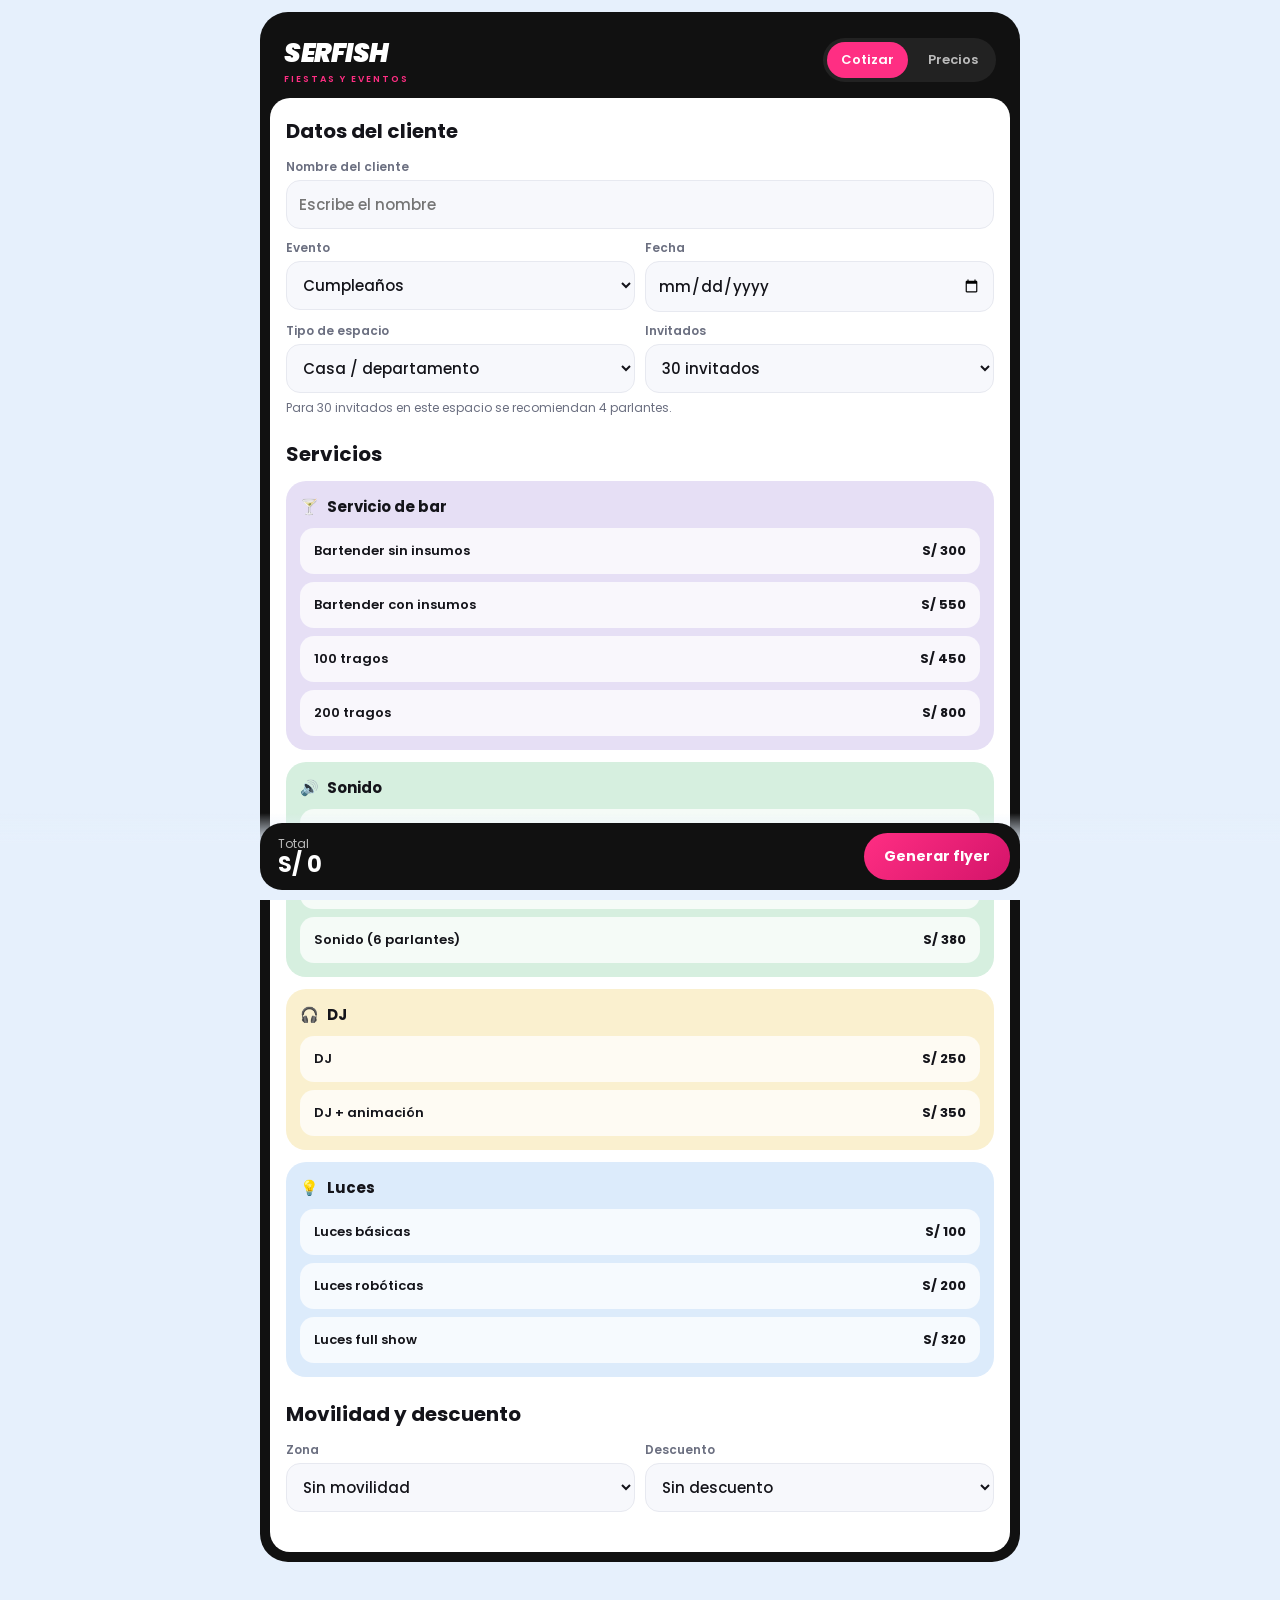
<file: index.html>
<!DOCTYPE html>
<html lang="es">
<head>
<meta charset="utf-8">
<meta name="viewport" content="width=device-width, initial-scale=1">
<title>SERFISH · Cotizador</title>
<link href="https://fonts.googleapis.com/css2?family=Poppins:ital,wght@0,500;0,600;0,700;1,700;1,800;1,900&display=swap" rel="stylesheet">
<style>
:root{--pk:#ff2e83;--pk2:#d4146a;--bk:#111;--bg:#e6f0fc;--card:#fff;--tx:#14141a;--mu:#6b6f80;--ln:#e7e9f0}
*{box-sizing:border-box}
body{margin:0;font-family:Poppins,system-ui,sans-serif;background:var(--bg);color:var(--tx);padding:12px 12px 120px}
.shell{max-width:760px;margin:0 auto;background:var(--bk);border-radius:28px;padding:10px}
.top{display:flex;align-items:center;gap:12px;padding:12px 14px;color:#fff}
.logo{font-style:italic;font-weight:900;font-size:26px;letter-spacing:-.5px}
.logo small{display:block;font-size:9px;font-weight:600;color:var(--pk);letter-spacing:2px;font-style:normal}
.tabs{margin-left:auto;display:flex;gap:6px;background:#222;border-radius:99px;padding:4px}
.tabs button{border:0;background:none;color:#bbb;font:600 13px Poppins;padding:8px 14px;border-radius:99px;cursor:pointer}
.tabs button.on{background:var(--pk);color:#fff}
.main{background:#fff;border-radius:20px;padding:18px 16px}
h2{margin:0 0 12px;font-size:20px}
h3{margin:0 0 10px;font-size:15px}
.sec{margin-bottom:22px}
label.f{display:block;font-size:12px;color:var(--mu);margin-bottom:4px;font-weight:600}
.grid{display:grid;grid-template-columns:1fr 1fr;gap:10px}
.grid .wide{grid-column:1/-1}
input,select{width:100%;font:500 15px Poppins;padding:12px 12px;border:1.5px solid var(--ln);border-radius:14px;background:#f7f8fc;color:var(--tx)}
input:focus,select:focus,button:focus-visible{outline:2px solid var(--pk);outline-offset:1px}
.hint{font-size:12px;color:var(--mu);margin-top:6px}
.svc{border-radius:20px;padding:14px;margin-bottom:12px}
.svc h3{display:flex;align-items:center;gap:8px}
.opt{display:flex;justify-content:space-between;gap:10px;align-items:center;width:100%;text-align:left;border:2px solid transparent;background:rgba(255,255,255,.75);border-radius:14px;padding:11px 12px;margin-top:8px;font:600 13px Poppins;color:var(--tx);cursor:pointer}
.opt b{white-space:nowrap}
.opt.on{background:#111;color:#fff;border-color:var(--pk)}
.opt.on b{color:var(--pk)}
.bar{position:fixed;left:0;right:0;bottom:0;padding:10px 12px calc(10px + env(safe-area-inset-bottom,0px));background:linear-gradient(transparent,var(--bg) 35%)}
.bar div{max-width:760px;margin:0 auto;display:flex;gap:10px;align-items:center;background:var(--bk);border-radius:22px;padding:10px 10px 10px 18px;color:#fff}
.bar .t{flex:1;font-size:12px;color:#bbb}
.bar .t b{display:block;font-size:22px;color:#fff;line-height:1.1}
.btn{border:0;border-radius:99px;font:700 14px Poppins;padding:13px 20px;cursor:pointer;background:linear-gradient(135deg,var(--pk),var(--pk2));color:#fff}
.btn.alt{background:#f0f1f7;color:var(--tx)}
.row{display:grid;grid-template-columns:1fr 92px 36px;gap:6px;margin-top:6px}
.row input{padding:10px}
.x{border:0;background:#fde3ee;color:var(--pk2);border-radius:12px;font-size:18px;cursor:pointer}
.add{margin-top:8px;border:2px dashed var(--ln);background:none;border-radius:14px;padding:9px;width:100%;font:600 13px Poppins;color:var(--mu);cursor:pointer}
#out{display:none;margin-top:18px}
#out canvas{width:100%;height:auto;border-radius:16px;box-shadow:0 8px 30px rgba(0,0,0,.18)}
.acts{display:flex;flex-wrap:wrap;gap:8px;margin-bottom:12px}
.toast{position:fixed;left:50%;top:16px;transform:translateX(-50%);background:#111;color:#fff;padding:10px 18px;border-radius:99px;font-size:13px;display:none;z-index:9}
</style>
</head>
<body>
<div class="shell">
  <div class="top">
    <div class="logo">SERFISH<small>FIESTAS Y EVENTOS</small></div>
    <div class="tabs"><button id="t1" class="on">Cotizar</button><button id="t2">Precios</button></div>
  </div>
  <div class="main">
    <div id="v1">
      <div class="sec">
        <h2>Datos del cliente</h2>
        <div class="grid">
          <div class="wide"><label class="f" for="cli">Nombre del cliente</label><input id="cli" placeholder="Escribe el nombre" autocomplete="off"></div>
          <div><label class="f" for="ev">Evento</label><select id="ev"></select></div>
          <div><label class="f" for="fe">Fecha</label><input id="fe" type="date"></div>
          <div><label class="f" for="sp">Tipo de espacio</label><select id="sp"></select></div>
          <div><label class="f" for="gu">Invitados</label><select id="gu"></select></div>
        </div>
        <div class="hint" id="rec"></div>
      </div>
      <div class="sec"><h2>Servicios</h2><div id="svcs"></div></div>
      <div class="sec">
        <h2>Movilidad y descuento</h2>
        <div class="grid">
          <div><label class="f" for="zo">Zona</label><select id="zo"></select></div>
          <div><label class="f" for="de">Descuento</label><select id="de"></select></div>
        </div>
      </div>
      <div id="out">
        <div class="acts">
          <button class="btn" id="dl">Descargar flyer</button>
          <button class="btn alt" id="sh">Compartir</button>
          <button class="btn alt" id="cp">Copiar texto</button>
        </div>
        <canvas id="cv"></canvas>
      </div>
    </div>
    <div id="v2" style="display:none">
      <h2>Precios y ajustes</h2>
      <div class="hint" style="margin:-6px 0 14px">Los cambios se guardan solos en este dispositivo.</div>
      <div id="set"></div>
      <button class="btn alt" id="rs" style="margin-top:18px">Restaurar precios originales</button>
    </div>
  </div>
</div>
<div class="bar" id="bar"><div>
  <span class="t">Total<b id="tot">S/ 0</b></span>
  <button class="btn" id="gen">Generar flyer</button>
</div></div>
<div class="toast" id="toast"></div>

<script>
const $=id=>document.getElementById(id);
const DEF={
 services:[
  {id:'bar',n:'Servicio de bar',ic:'🍸',c:'#e6dff5',o:[
   {l:'Bartender sin insumos',p:300,i:['Bartender profesional','Barra móvil','Servicio por 5 horas','Sin insumos']},
   {l:'Bartender con insumos',p:550,i:['Bartender profesional','Barra móvil','Servicio por 5 horas','Insumos incluidos']},
   {l:'100 tragos',p:450,i:['Bartender profesional','Barra móvil','100 tragos preparados']},
   {l:'200 tragos',p:800,i:['Bartender profesional','Barra móvil','200 tragos preparados']}]},
  {id:'son',n:'Sonido',ic:'🔊',c:'#d6efdf',o:[
   {l:'Sonido (2 parlantes)',p:150,i:['2 parlantes profesionales','Sistema de sonido']},
   {l:'Sonido (4 parlantes)',p:250,i:['4 parlantes profesionales','Sistema de sonido']},
   {l:'Sonido (6 parlantes)',p:380,i:['6 parlantes profesionales','Sistema de sonido']}]},
  {id:'dj',n:'DJ',ic:'🎧',c:'#faf0cf',o:[
   {l:'DJ',p:250,i:['DJ profesional','Animación musical durante el evento']},
   {l:'DJ + animación',p:350,i:['DJ profesional','Animación y juegos','Música durante el evento']}]},
  {id:'luz',n:'Luces',ic:'💡',c:'#dcebfb',o:[
   {l:'Luces básicas',p:100,i:['Luces de ambiente','Efectos de color']},
   {l:'Luces robóticas',p:200,i:['Luces robóticas','Efectos de color']},
   {l:'Luces full show',p:320,i:['Luces robóticas','Láser y efectos','Humo']}]}
 ],
 zones:[{n:'Tangay',p:50},{n:'Chimbote centro',p:30},{n:'Nuevo Chimbote',p:40},{n:'Otra zona',p:80}]
};
let S;
try{S=JSON.parse(localStorage.getItem('serfish_v1'))}catch(e){}
if(!S||!S.services)S=JSON.parse(JSON.stringify(DEF));
const save=()=>{try{localStorage.setItem('serfish_v1',JSON.stringify(S))}catch(e){}};
let sel={};
const money=n=>'S/ '+Math.round(n);
const EV=['Cumpleaños','Boda','Quinceañero','Aniversario','Bautizo','Evento corporativo','Otro'];
const SP=[['Casa / departamento',25],['Salón de eventos',40],['Local / discoteca',50],['Aire libre',30]];

function fill(){
 $('ev').innerHTML=EV.map(e=>`<option>${e}</option>`).join('');
 $('sp').innerHTML=SP.map(s=>`<option>${s[0]}</option>`).join('');
 let g=[];for(let n=10;n<=100;n+=10)g.push(n);for(let n=150;n<=500;n+=50)g.push(n);
 $('gu').innerHTML=g.map(n=>`<option value="${n}">${n} invitados</option>`).join('');
 $('gu').value=30;
 $('de').innerHTML=[0,5,10,15,20].map(n=>`<option value="${n}">${n?n+'% de descuento':'Sin descuento'}</option>`).join('');
 zones();
}
function zones(){
 const v=$('zo').value;
 $('zo').innerHTML='<option value="-1">Sin movilidad</option>'+S.zones.map((z,i)=>`<option value="${i}">${z.n} (${money(z.p)})</option>`).join('');
 if(v&&$('zo').querySelector(`[value="${v}"]`))$('zo').value=v;
}
function svcs(){
 $('svcs').innerHTML=S.services.map((s,si)=>`<div class="svc" style="background:${s.c}"><h3><span>${s.ic}</span>${s.n}</h3>`+
  s.o.map((o,oi)=>`<button class="opt ${sel[si]===oi?'on':''}" data-s="${si}" data-o="${oi}"><span>${o.l}</span><b>${money(o.p)}</b></button>`).join('')+'</div>').join('');
 $('svcs').querySelectorAll('.opt').forEach(b=>b.onclick=()=>{
  const s=+b.dataset.s,o=+b.dataset.o;
  if(sel[s]===o)delete sel[s];else sel[s]=o;
  svcs();calc();
 });
}
function items(){
 return Object.keys(sel).map(k=>{const s=S.services[k],o=s.o[sel[k]];return{s,o}});
}
function calc(){
 const it=items(),sub=it.reduce((a,x)=>a+x.o.p,0);
 const zi=+$('zo').value,mov=zi>=0&&S.zones[zi]?S.zones[zi].p:0;
 const dp=+$('de').value,dsc=sub*dp/100;
 const total=sub-dsc+mov;
 $('tot').textContent=money(total);
 const f=SP.find(x=>x[0]===$('sp').value)[1],n=+$('gu').value;
 let sp=Math.max(2,Math.ceil(n/f)*2);
 $('rec').textContent=`Para ${n} invitados en este espacio se recomiendan ${sp} parlantes.`;
 return{it,sub,mov,dp,dsc,total,zi};
}
['ev','fe','sp','gu','zo','de'].forEach(i=>$(i).onchange=calc);

/* ---------- Precios ---------- */
function settings(){
 $('set').innerHTML=S.services.map((s,si)=>`<div class="svc" style="background:${s.c}"><h3><span>${s.ic}</span>${s.n}</h3>`+
  s.o.map((o,oi)=>`<div class="row"><input data-k="l" data-s="${si}" data-o="${oi}" value="${o.l}" aria-label="Nombre"><input data-k="p" data-s="${si}" data-o="${oi}" type="number" inputmode="numeric" value="${o.p}" aria-label="Precio"><button class="x" data-del="${si},${oi}" aria-label="Quitar">×</button></div>`).join('')+
  `<button class="add" data-add="${si}">+ Agregar opción</button></div>`).join('')+
  `<div class="svc" style="background:#fde3ee"><h3><span>🚚</span>Zonas de movilidad</h3>`+
  S.zones.map((z,i)=>`<div class="row"><input data-z="n" data-i="${i}" value="${z.n}" aria-label="Zona"><input data-z="p" data-i="${i}" type="number" inputmode="numeric" value="${z.p}" aria-label="Precio"><button class="x" data-delz="${i}" aria-label="Quitar">×</button></div>`).join('')+
  `<button class="add" data-addz="1">+ Agregar zona</button></div>`;
}
$('set').oninput=e=>{
 const d=e.target.dataset;
 if(d.k){const o=S.services[d.s].o[d.o];o[d.k]=d.k==='p'?(+e.target.value||0):e.target.value}
 else if(d.z){const z=S.zones[d.i];z[d.z]=d.z==='p'?(+e.target.value||0):e.target.value}
 save();
};
$('set').onclick=e=>{
 const d=e.target.dataset;
 if(d.del){const[a,b]=d.del.split(',');S.services[a].o.splice(b,1)}
 else if(d.add){S.services[d.add].o.push({l:'Nueva opción',p:100,i:['Nueva opción']})}
 else if(d.delz){S.zones.splice(d.delz,1)}
 else if(d.addz){S.zones.push({n:'Nueva zona',p:50})}
 else return;
 sel={};save();settings();
};
$('rs').onclick=()=>{if(confirm('¿Restaurar todos los precios originales?')){S=JSON.parse(JSON.stringify(DEF));sel={};save();settings()}};
function tab(n){
 $('v1').style.display=n==1?'':'none';$('v2').style.display=n==2?'':'none';
 $('bar').style.display=n==1?'':'none';
 $('t1').classList.toggle('on',n==1);$('t2').classList.toggle('on',n==2);
 if(n==2)settings();else{zones();svcs();calc()}
}
$('t1').onclick=()=>tab(1);$('t2').onclick=()=>tab(2);

const IMG={};
IMG.bar='[data-uri]';
IMG.son='[data-uri]';
IMG.dj='[data-uri]';
/* ---------- Flyer ---------- */
const W=1080,F='Poppins, Arial, sans-serif';
const fmtDate=v=>{if(!v)return 'Fecha por definir';const[a,b,c]=v.split('-');return `${c}/${b}/${a}`};
function rr(c,x,y,w,h,r){c.beginPath();c.roundRect(x,y,w,h,r)}
function grad(c,x,y,w,h){const g=c.createLinearGradient(x,y,x+w,y+h);g.addColorStop(0,'#ff2e83');g.addColorStop(1,'#d4146a');return g}
const IC={
 bar:["M8 22h8","M12 11v11","m19 3-7 8-7-8Z"],
 son:["M11 4.7a.7.7 0 0 0-1.2-.5L6.4 7.6A1.4 1.4 0 0 1 5.4 8H3a1 1 0 0 0-1 1v6a1 1 0 0 0 1 1h2.4a1.4 1.4 0 0 1 1 .4l3.4 3.4a.7.7 0 0 0 1.2-.5z","M16 9a5 5 0 0 1 0 6","M19.4 18.4a9 9 0 0 0 0-12.8"],
 dj:["M3 14h3a2 2 0 0 1 2 2v3a2 2 0 0 1-2 2H5a2 2 0 0 1-2-2v-7a9 9 0 0 1 18 0v7a2 2 0 0 1-2 2h-1a2 2 0 0 1-2-2v-3a2 2 0 0 1 2-2h3"],
 luz:["M15 14c.2-1 .7-1.7 1.5-2.5 1-.9 1.5-2.2 1.5-3.5A6 6 0 0 0 6 8c0 1 .2 2.2 1.5 3.5.7.7 1.3 1.5 1.5 2.5","M9 18h6","M10 22h4"],
 truck:["M14 18V6a2 2 0 0 0-2-2H4a2 2 0 0 0-2 2v11a1 1 0 0 0 1 1h2","M15 18H9","M19 18h2a1 1 0 0 0 1-1v-3.7a1 1 0 0 0-.2-.6l-3.5-4.4A1 1 0 0 0 17.5 8H14","M9 18a2 2 0 1 0-4 0a2 2 0 1 0 4 0","M19 18a2 2 0 1 0-4 0a2 2 0 1 0 4 0"],
 pin:["M20 10c0 5-5.5 10.2-7.4 11.8a1 1 0 0 1-1.2 0C9.5 20.2 4 15 4 10a8 8 0 0 1 16 0","M15 10a3 3 0 1 0-6 0a3 3 0 1 0 6 0"],
 clip:["M8 2h8v4H8z","M16 4h2a2 2 0 0 1 2 2v14a2 2 0 0 1-2 2H6a2 2 0 0 1-2-2V6a2 2 0 0 1 2-2h2","M12 11h4","M12 16h4","M8 11h.01","M8 16h.01"]
};
function icon(c,k,cx,cy,s,col,lw){
 c.save();c.translate(cx-s/2,cy-s/2);c.scale(s/24,s/24);c.strokeStyle=col;c.lineWidth=lw||2;c.lineCap='round';c.lineJoin='round';
 IC[k].forEach(d=>c.stroke(new Path2D(d)));c.restore();
}
/* texto centrado verticalmente en cy (misma línea base para todo) */
function T(c,s,x,cy,size,wt,col,al,maxW,it){
 const f=z=>`${it===false?'':'italic '}${wt} ${z}px ${F}`;
 c.font=f(size);
 if(maxW){const w=c.measureText(s).width;if(w>maxW){size*=maxW/w;c.font=f(size)}}
 c.fillStyle=col;c.textAlign=al||'left';c.textBaseline='alphabetic';c.fillText(s,x,cy+size*.35);
}
/* precio: "S/" y número comparten la misma línea base */
function price(c,n,cx,cy,size,maxW,col){
 const num=String(Math.round(n));
 const m=z=>{c.font=`italic 900 ${z}px ${F}`;const wn=c.measureText(num).width;c.font=`italic 800 ${z*.58}px ${F}`;return[c.measureText('S/').width,wn]};
 let[ws,wn]=m(size),gap=size*.12;
 if(ws+gap+wn>maxW){size*=maxW/(ws+gap+wn);[ws,wn]=m(size);gap=size*.12}
 const x=cx-(ws+gap+wn)/2,b=cy+size*.35;
 c.fillStyle=col;c.textAlign='left';c.textBaseline='alphabetic';
 c.font=`italic 800 ${size*.58}px ${F}`;c.fillText('S/',x,b);
 c.font=`italic 900 ${size}px ${F}`;c.fillText(num,x+ws+gap,b);
}
function pill(c,x,y,w,h,fill){rr(c,x,y,w,h,h/2);c.fillStyle=fill;c.fill()}
function check(c,x,cy){c.beginPath();c.moveTo(x,cy+1);c.lineTo(x+10,cy+12);c.lineTo(x+30,cy-11);c.strokeStyle='#ff2e83';c.lineWidth=7;c.lineCap='round';c.lineJoin='round';c.stroke()}
const PH={};let loaded;
function loadImgs(){return loaded||(loaded=Promise.all(Object.keys(IMG).map(k=>new Promise(r=>{const i=new Image();i.onload=()=>{PH[k]=i;r()};i.onerror=r;i.src=IMG[k]}))))}
function lights(c,x,y,w,h){
 const g=c.createLinearGradient(0,y,0,y+h);g.addColorStop(0,'#2a0a4d');g.addColorStop(1,'#7a2bd6');c.fillStyle=g;c.fillRect(x,y,w,h);
 [['#ff2e83',.12],['#38d6ff',.3],['#ffd23f',.5],['#b36bff',.7],['#ff2e83',.88]].forEach(([col,p])=>{
  const sx=x+w*p;c.save();c.globalAlpha=.38;c.fillStyle=col;c.beginPath();c.moveTo(sx,y);c.lineTo(sx-70,y+h);c.lineTo(sx+70,y+h);c.closePath();c.fill();c.restore();
  c.beginPath();c.arc(sx,y+6,9,0,7);c.fillStyle='#fff';c.fill()});
}
/* fondo del servicio, difuminado hacia la izquierda */
function photo(c,k,y,h){
 const xe=790;let fx,fw;
 c.save();rr(c,40,y,W-80,h,34);c.clip();
 const im=PH[k];
 if(im){const s=h/im.height,dw=Math.min(im.width*s,420),sw=dw/s;
  c.drawImage(im,im.width-2,0,2,im.height,xe-1,y,W-xe-39,h);
  c.drawImage(im,im.width-sw,0,sw,im.height,xe-dw,y,dw,h);fx=xe-dw;fw=dw}
 else{lights(c,420,y,W-460,h);fx=420;fw=370}
 const g=c.createLinearGradient(fx,0,fx+fw*.6,0);g.addColorStop(0,'#fff');g.addColorStop(1,'rgba(255,255,255,0)');
 c.fillStyle=g;c.fillRect(fx-2,y,fw,h);c.restore();
}
async function draw(){
 try{await Promise.all(['italic 900 40px Poppins','italic 800 40px Poppins','italic 700 40px Poppins','500 30px Poppins','600 30px Poppins'].map(f=>document.fonts.load(f)));await loadImgs()}catch(e){}
 const r=calc(),it=r.it;
 const cards=it.map(x=>Math.max(210,125+x.o.i.length*46+10));
 const nRows=it.length+1+(r.dsc?1:0)+(r.zi>=0?1:0);
 const sumH=Math.max(330,60+nRows*56+140);
 const H=350+cards.reduce((a,h)=>a+h+22,0)+sumH+22+(r.zi>=0?180:0)+150;
 const cv=$('cv');cv.width=W;cv.height=H;
 const c=cv.getContext('2d');
 const bg=c.createLinearGradient(0,0,0,H);bg.addColorStop(0,'#fff');bg.addColorStop(1,'#ffe3ef');c.fillStyle=bg;c.fillRect(0,0,W,H);
 /* cabecera */
 c.fillStyle='#ff2e83';c.beginPath();c.moveTo(0,0);c.lineTo(650,0);c.quadraticCurveTo(560,255,0,285);c.fill();
 c.fillStyle='#000';c.beginPath();c.moveTo(0,0);c.lineTo(630,0);c.quadraticCurveTo(540,235,0,262);c.fill();
 c.lineJoin='round';c.font=`italic 900 112px ${F}`;c.textAlign='left';c.textBaseline='alphabetic';
 c.lineWidth=14;c.strokeStyle='#ff2e83';c.strokeText('SERFISH',50,150);c.fillStyle='#fff';c.fillText('SERFISH',50,150);
 T(c,'FIESTAS Y EVENTOS',60+0,182,24,700,'#ff2e83','left',null,true);
 T(c,'Cotización de',W-50,82,60,800,'#000','right');
 pill(c,W-540,120,490,104,grad(c,W-540,120,490,104));
 T(c,'SERVICIOS',W-295,172,72,900,'#fff','center',440);
 /* cliente */
 T(c,$('cli').value.trim()||'Cliente',50,318,40,800,'#111','left',400);
 T(c,$('ev').value+' · '+fmtDate($('fe').value)+' · '+$('gu').value+' invitados',W-50,318,25,600,'#d4146a','right',560);
 /* servicios */
 let y=350;
 it.forEach((x,i)=>{
  const h=cards[i],cy=y+h/2;
  c.save();c.shadowColor='rgba(212,20,106,.2)';c.shadowBlur=24;c.shadowOffsetY=8;rr(c,40,y,W-80,h,34);c.fillStyle='#fff';c.fill();c.restore();
  photo(c,x.s.id==='luz'?'luz':x.s.id==='bar'?'bar':x.s.id==='son'?'son':'dj',y,h);
  c.beginPath();c.arc(118,y+62,50,0,7);c.fillStyle=grad(c,68,y+12,100,100);c.fill();
  icon(c,x.s.id,118,y+62,54,'#fff',1.9);
  c.font=`italic 900 40px ${F}`;const tw=Math.min(c.measureText(x.s.n.toUpperCase()).width+56,420);
  pill(c,176,y+40,tw+6,68,'#ff2e83');pill(c,172,y+34,tw,68,'#000');
  T(c,x.s.n.toUpperCase(),172+tw/2,y+68,40,900,'#fff','center',tw-44);
  x.o.i.forEach((t,j)=>{const by=y+150+j*46;check(c,76,by);T(c,t,126,by,32,500,'#111','left',330,false)});
  pill(c,W-300,cy-52,250,104,grad(c,W-300,cy-52,250,104));
  price(c,x.o.p,W-175,cy,66,205,'#fff');
  y+=h+22;
 });
 /* resumen */
 c.save();c.shadowColor='rgba(0,0,0,.1)';c.shadowBlur=20;rr(c,40,y,W-80,sumH,34);c.fillStyle='#fff';c.fill();c.restore();
 const sc=y+sumH/2;
 icon(c,'clip',104,sc,96,'#ff2e83',1.6);
 pill(c,170,sc-70,265,62,'#000');T(c,'RESUMEN',302,sc-39,40,900,'#fff','center',230);
 pill(c,170,sc+4,265,62,grad(c,170,sc,265,62));T(c,'DEL SERVICIO',302,sc+35,34,900,'#fff','center',235);
 c.fillStyle='#ff2e83';c.fillRect(455,y+40,4,sumH-80);
 let ry=y+56;
 const row=(a,b,bold,hi)=>{
  if(hi){rr(c,470,ry-6,W-540,52,10);c.fillStyle='#ffd3e6';c.fill()}
  T(c,a,486,ry+20,30,bold?700:500,'#111','left',350,false);
  T(c,b,W-84,ry+20,30,bold?700:500,'#111','right',null,false);
  c.fillStyle='#f3d9e6';if(!hi)c.fillRect(470,ry+46,W-540,2);ry+=56;
 };
 it.forEach(x=>row(x.o.l,money(x.o.p)));
 row('Subtotal',money(r.sub),true,true);
 if(r.dsc)row(`Descuento (${r.dp}%)`,'- '+money(r.dsc));
 if(r.zi>=0)row(`Movilidad (zona ${S.zones[r.zi].n})`,money(r.mov));
 const ty=y+sumH-110;
 pill(c,470,ty,540,90,'#000');
 T(c,'TOTAL DEL SERVICIO',496,ty+45,28,800,'#fff','left',250);
 pill(c,W-340,ty-6,290,102,grad(c,W-340,ty,290,102));
 price(c,r.total,W-195,ty+45,62,230,'#fff');
 y+=sumH+22;
 /* movilidad */
 if(r.zi>=0){
  const z=S.zones[r.zi];
  icon(c,'truck',130,y+78,130,'#ff2e83',1.5);
  T(c,'MOVILIDAD',270,y+34,42,900,'#000','left',260);
  pill(c,270,y+70,210,70,grad(c,270,y,210,70));price(c,r.mov,375,y+105,46,170,'#fff');
  c.fillStyle='#ff2e83';c.fillRect(520,y+10,4,140);
  icon(c,'pin',575,y+62,74,'#ff2e83',1.7);
  T(c,'Zona '+z.n,630,y+40,46,900,'#000','left',380);
  T(c,'Incluye traslado de ida.',552,y+100,28,500,'#111','left',460,false);
  const a='El retorno es asumido por ';c.font=`500 28px ${F}`;const wa=c.measureText(a).width;
  T(c,a,552,y+136,28,500,'#111','left',null,false);T(c,'SERFISH.',552+wa,y+136,28,800,'#ff2e83','left');
  y+=180;
 }
 /* pie */
 pill(c,60,y+10,W-120,100,'#000');
 const a='¡Todo lo que necesitas para un ',b='evento inolvidable',d='!';
 c.font=`italic 700 36px ${F}`;const wa=c.measureText(a).width,wd=c.measureText(d).width;c.font=`italic 800 36px ${F}`;const wb=c.measureText(b).width;
 const x0=(W-wa-wb-wd)/2;
 T(c,a,x0,y+60,36,700,'#fff');T(c,b,x0+wa,y+60,36,800,'#ff2e83');T(c,d,x0+wa+wb,y+60,36,700,'#fff');
}
function text(){
 const r=calc();
 let t=`*SERFISH · Cotización*\nCliente: ${$('cli').value.trim()||'—'}\n${$('ev').value} · ${fmtDate($('fe').value)} · ${$('gu').value} invitados\n\n`;
 r.it.forEach(x=>t+=`• ${x.o.l}: ${money(x.o.p)}\n`);
 t+=`\nSubtotal: ${money(r.sub)}\n`;
 if(r.dsc)t+=`Descuento (${r.dp}%): -${money(r.dsc)}\n`;
 if(r.zi>=0)t+=`Movilidad (${S.zones[r.zi].n}): ${money(r.mov)}\n`;
 return t+`*TOTAL: ${money(r.total)}*`;
}
function toast(m){const t=$('toast');t.textContent=m;t.style.display='block';setTimeout(()=>t.style.display='none',1800)}
function blob(){return new Promise(r=>$('cv').toBlob(r,'image/png'))}
$('gen').onclick=async()=>{
 if(!Object.keys(sel).length){toast('Marca al menos un servicio');return}
 await draw();$('out').style.display='block';
 $('out').scrollIntoView({behavior:'smooth',block:'start'});
};
$('dl').onclick=async()=>{
 const b=await blob(),a=document.createElement('a');
 a.href=URL.createObjectURL(b);a.download='cotizacion-serfish-'+(($('cli').value.trim()||'cliente').replace(/\s+/g,'-').toLowerCase())+'.png';
 a.click();
};
$('sh').onclick=async()=>{
 try{
  const b=await blob(),f=new File([b],'cotizacion-serfish.png',{type:'image/png'});
  if(navigator.canShare&&navigator.canShare({files:[f]}))await navigator.share({files:[f],text:text()});
  else if(navigator.share)await navigator.share({text:text()});
  else toast('Tu navegador no permite compartir. Usa Descargar.');
 }catch(e){}
};
$('cp').onclick=async()=>{try{await navigator.clipboard.writeText(text());toast('Texto copiado')}catch(e){toast('No se pudo copiar')}};

fill();svcs();calc();
</script>
</body>
</html>
</file>
